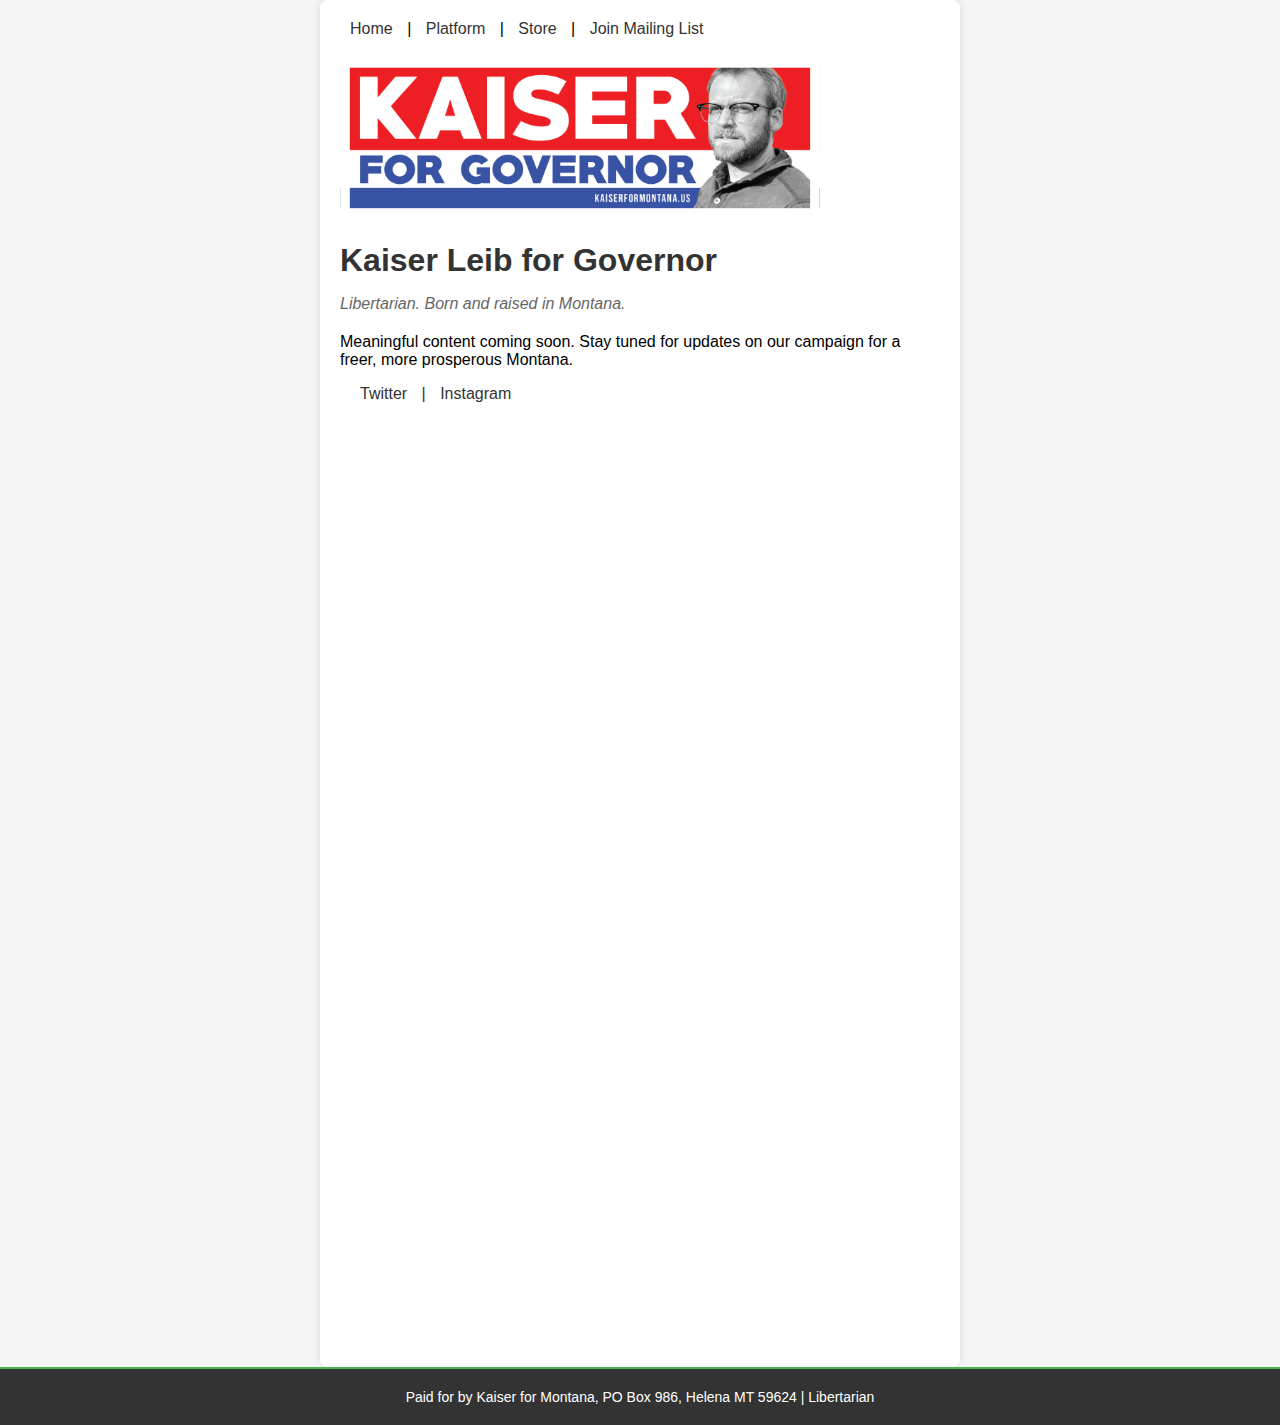
<file: index.html>
<!DOCTYPE html>
<html lang="en">
<head>
    <meta charset="UTF-8">
    <meta name="viewport" content="width=device-width, initial-scale=1.0">
    <title>Kaiser Leib for Governor</title>
    <link rel="stylesheet" href="style.css">
</head>
<body>
    <div class="container">
        <nav>
            <a href="index.html">Home</a> |
            <a href="platform.html">Platform</a> |
            <a href="https://kaiserformontana.bigcartel.com/">Store</a> |
            <a href="join.html">Join Mailing List</a>
        </nav>
        <div class="logo">
            <img src="KAISER_smol.png" alt="Campaign Logo"> 
        </div>
        <h1>Kaiser Leib for Governor</h1>
        <p class="tagline">Libertarian. Born and raised in Montana.</p>
        <p>Meaningful content coming soon. Stay tuned for updates on our campaign for a freer, more prosperous Montana.</p>
        <div class="social-links">
            <!-- <a href="#" target="_blank">Facebook</a> | -->
            <a href="https://twitter.com/KaiserForMT">Twitter</a> |
            <a href="https://www.instagram.com/kaiser.leib/">Instagram</a>
        </div>

        <script src="https://donorbox.org/widget.js" paypalExpress="false"></script><iframe src="https://donorbox.org/embed/kaiser-for-montana?language=en" name="donorbox" allowpaymentrequest="allowpaymentrequest" seamless="seamless" frameborder="0" scrolling="no" height="900px" width="100%" style="max-width: 500px; min-width: 250px; max-height:none!important"></iframe>
    </div>
    <footer>
        Paid for by Kaiser for Montana, PO Box 986, Helena MT 59624 | Libertarian
    </footer>
</body>
</html>
</file>
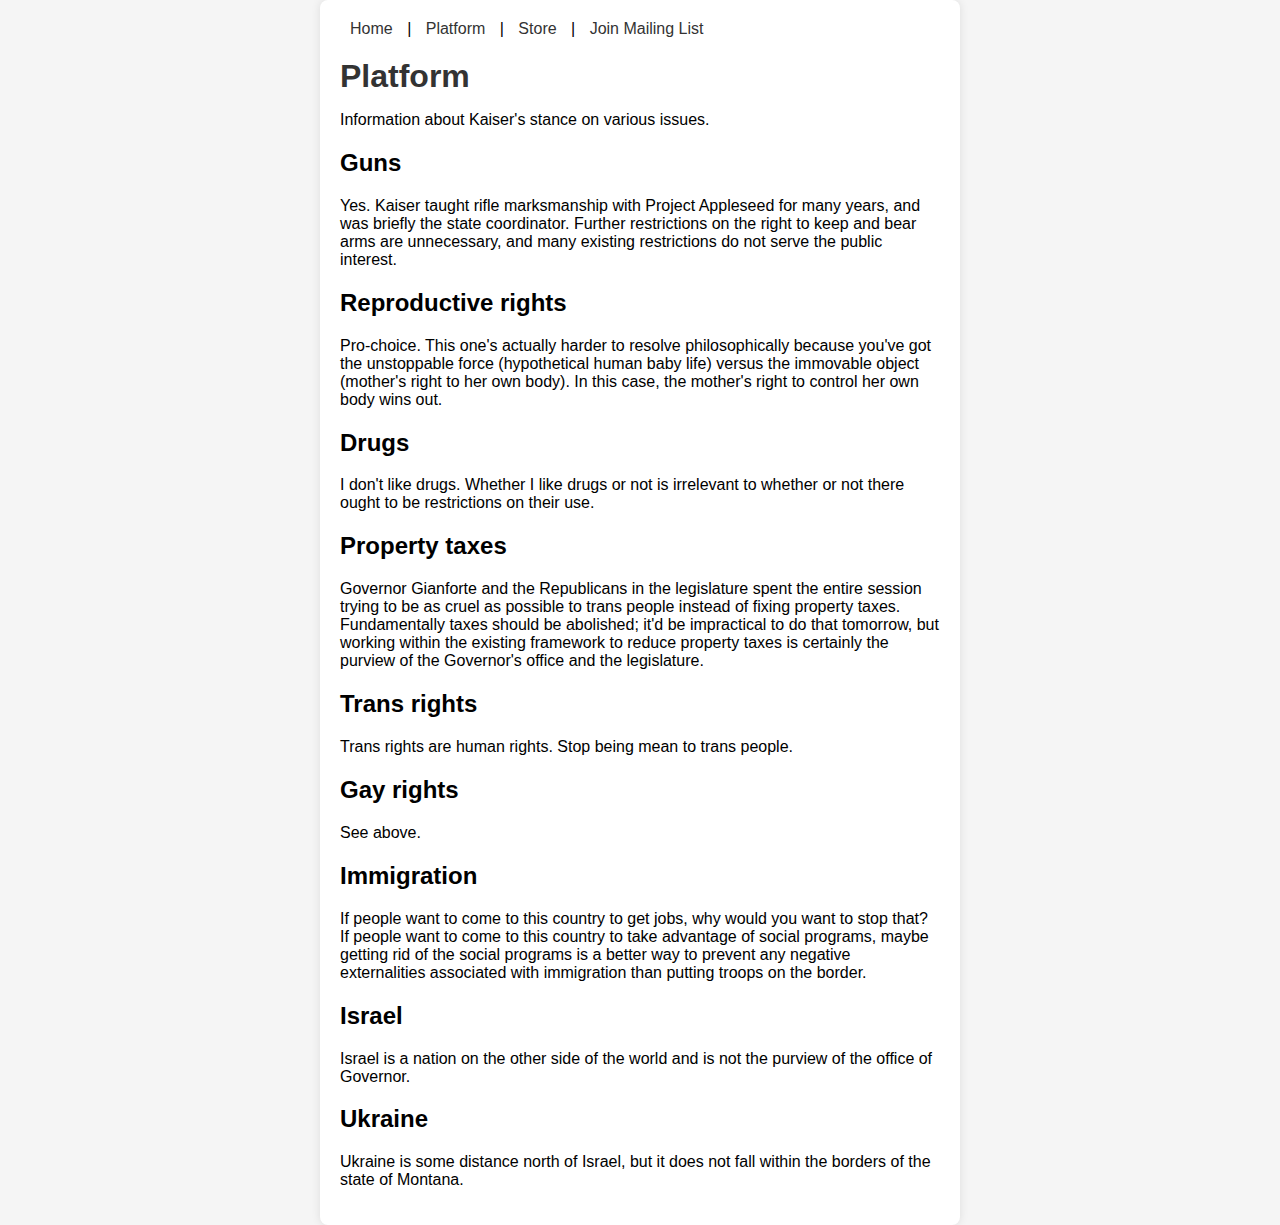
<file: platform.html>
<!DOCTYPE html>
<html lang="en">
<head>
    <meta charset="UTF-8">
    <meta name="viewport" content="width=device-width, initial-scale=1.0">
    <title>Platform - Kaiser Leib for Governor</title>
    <link rel="stylesheet" href="style.css">
</head>
<body>
    <div class="container">
        <div></div>
        <nav>
            <a href="index.html">Home</a> |
            <a href="platform.html">Platform</a> |
            <a href="store.html">Store</a> |
            <a href="join.html">Join Mailing List</a>
        </nav>
        <h1>Platform</h1>
        <p>Information about Kaiser's stance on various issues.</p>
        <h2>Guns</h2>
        <p>Yes. Kaiser taught rifle marksmanship with Project Appleseed for many years, and was briefly the state coordinator. Further restrictions on the right to keep and bear arms are unnecessary, and many existing restrictions do not serve the public interest.</p>
        <h2>Reproductive rights</h2>
        <p>Pro-choice. This one's actually harder to resolve philosophically because you've got the unstoppable force (hypothetical human baby life) versus the immovable object (mother's right to her own body). In this case, the mother's right to control her own body wins out.</p>
        <h2>Drugs</h2>
        <p>I don't like drugs. Whether I like drugs or not is irrelevant to whether or not there ought to be restrictions on their use.</p>
        <h2>Property taxes</h2>
        <p>Governor Gianforte and the Republicans in the legislature spent the entire session trying to be as cruel as possible to trans people instead of fixing property taxes. Fundamentally taxes should be abolished; it'd be impractical to do that tomorrow, but working within the existing framework to reduce property taxes is certainly the purview of the Governor's office and the legislature.</p>
        <h2>Trans rights</h2>
        <p>Trans rights are human rights. Stop being mean to trans people.</p>
        <h2>Gay rights</h2>
        <p>See above.</p>
        <h2>Immigration</h2>
        <p>If people want to come to this country to get jobs, why would you want to stop that? If people want to come to this country to take advantage of social programs, maybe getting rid of the social programs is a better way to prevent any negative externalities associated with immigration than putting troops on the border. </p>
        <h2>Israel</h2>
        <p>Israel is a nation on the other side of the world and is not the purview of the office of Governor.</p>
        <h2>Ukraine</h2>
        <p>Ukraine is some distance north of Israel, but it does not fall within the borders of the state of Montana.</p>
    </div>
</body>
</html>
</file>
<file: style.css>
body, html {
    margin: 0;
    padding: 0;
    width: 100%;
    /* Remove the height: 100%; to allow the body to expand as needed */
    font-family: Arial, sans-serif;
    background-color: #F5F5F5;
    /* These lines are removed to disable flexbox alignment */
    /* display: flex; */
    /* align-items: center; */
    /* justify-content: center; */
    text-align: left;
}

.container {
    padding: 20px;
    max-width: 600px;
    background-color: white;
    box-shadow: 0 0 10px rgba(0, 0, 0, 0.1);
    border-radius: 8px;
    /* Add margin to top and bottom to ensure it's centered vertically without flexbox */
    margin: auto;
}

.logo img {
    max-width: 80%; 
    margin-bottom: 20px;
}

/* Other styles remain unchanged */


h1 {
    color: #333;
    margin: 0 0 10px 0;
}

.tagline {
    color: #666;
    font-style: italic;
    margin-bottom: 20px;
}

.social-links {
    text-decoration: none;
    color: #333;
    margin: 0 10px;
    margin-bottom: 40px; /* Adjust this value as needed to increase/decrease space */
}

.social-links a {
    text-decoration: none;
    color: #333;
    margin: 0 10px;
}

.social-links a:hover {
    text-decoration: underline;
}

.donation-form {
    display: block;
    margin: 0 auto;
}

nav {
    margin-bottom: 20px;
}

nav a {
    color: #333;
    text-decoration: none;
    margin: 0 10px;
}

nav a:hover {
    text-decoration: underline;
}

form {
    margin-top: 20px;
}

input[type=email] {
    padding: 10px;
    margin-right: 10px;
    border: 1px solid #ccc;
    border-radius: 4px;
}

button {
    padding: 10px;
    background-color: #4CAF50;
    color: white;
    border: none;
    border-radius: 4px;
    cursor: pointer;
}

button:hover {
    background-color: #45a049;
}

footer {
    text-align: center;
    padding: 20px 10px;
    background-color: #333; /* Dark background for contrast */
    color: #fff; /* White text color */
    font-size: 14px;
    border-top: 2px solid #4CAF50; /* A green border top for a pop of color */
}


@media (max-width: 768px) {
    nav a {
        width: 100%;
        font-size: 5vw; /* Reduce the font size */
        margin: 0 2px; /* Reduce the margin */
        padding: 3px 4px; /* Adjust padding if necessary */
    }

    .container {
        max-width: 90%; /* Allows for more fluid resizing on smaller screens */
        padding: 10px; /* Adjust padding for smaller screens */
    }

    h1, .tagline, p {
        font-size: 5vw; /* Adjust font size based on the width of the viewport */
    }

    input[type=email], button {
        padding: 15px; /* Larger padding for easier interaction */
        font-size: 4vw; /* Larger font size for better readability */
    }

    .donation-form, .social-links a, nav a {
        font-size: 4vw; /* Adjusts font size for better readability */
    }
    footer {
        font-size: 12px; /* Slightly smaller text on smaller screens */
    }
}

/* For very small screens, you might want further adjustments */
@media (max-width: 480px) {
    h1, .tagline {
        font-size: 6vw; /* Even larger font size for very small screens */
    }

    .container {
        max-width: 90%; /* Allows for more fluid resizing on smaller screens */
        padding: 10px; /* Adjust padding for smaller screens */
    }
    nav a {
        font-size: 4vw; /* Reduce the font size */
        margin: 0 0px; /* Reduce the margin */
        padding: 2px 2px; /* Adjust padding if necessary */
    }

}
</file>
